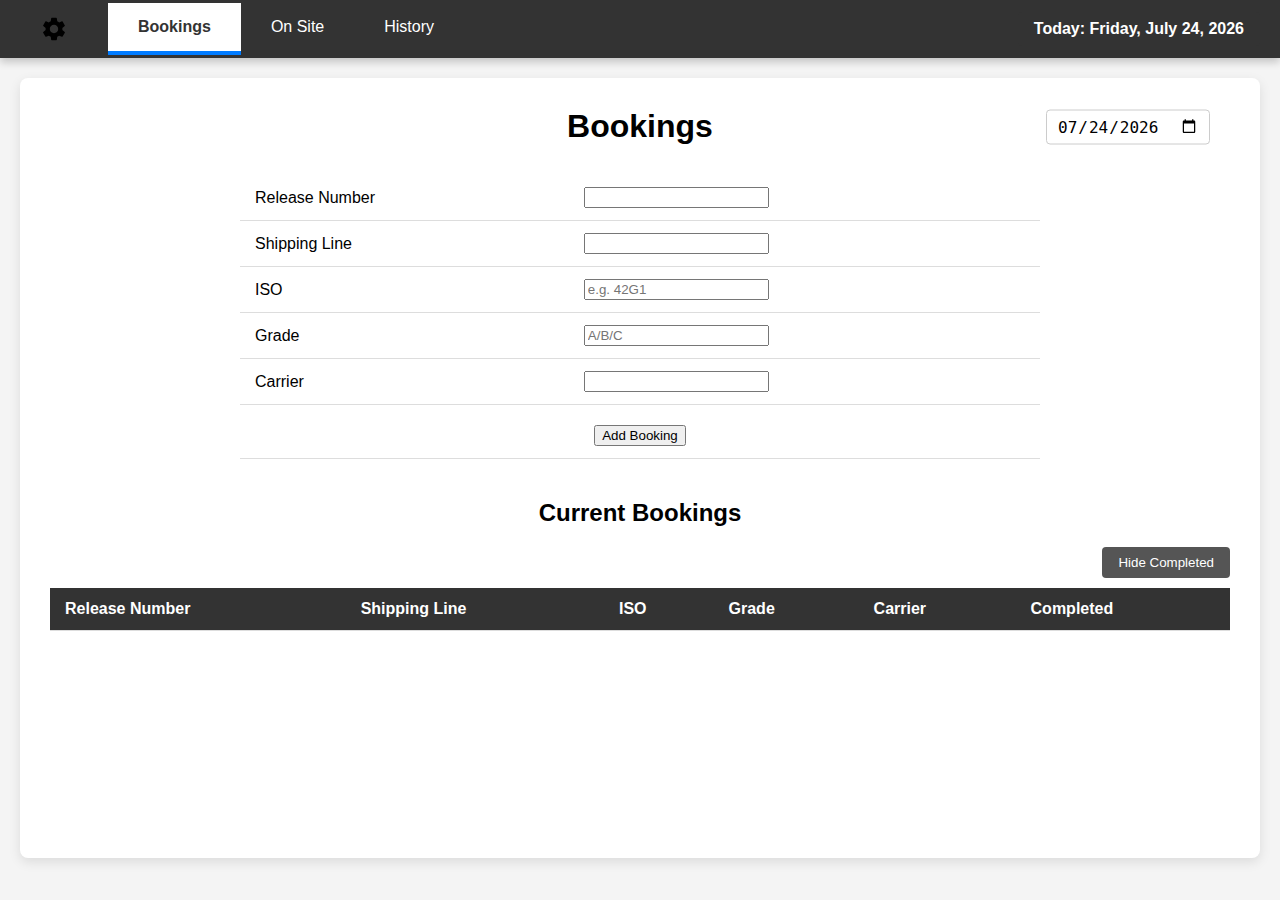
<file: index.html>
<!DOCTYPE html>
<html lang="en">
<head>
    <meta charset="UTF-8">
    <meta name="viewport" content="width=device-width, initial-scale=1.0">
    <title>Container Dashboard</title>
    <style>
        body { font-family: Arial, sans-serif; margin: 0; background: #f4f4f4; transition: background 0.3s, color 0.3s; }
        .tabs {
            background: #333;
            display: flex;
            align-items: center;
            padding: 0 20px;
            box-shadow: 0 4px 8px rgba(0,0,0,0.2);
            position: relative;
        }
        .settings-btn {
            background: none;
            border: none;
            cursor: pointer;
            padding: 15px 20px;
            margin-right: 20px;
            display: flex;
            align-items: center;
            color: inherit; /* Ensures gear inherits tab text color */
        }
        .settings-btn svg {
            width: 28px;
            height: 28px;
            fill: currentColor;
            transition: opacity 0.3s;
        }
        .settings-btn:hover svg {
            opacity: 0.8;
        }
        .tab {
            padding: 15px 30px;
            color: white;
            cursor: pointer;
            border-bottom: 4px solid transparent;
            transition: all 0.3s;
            user-select: none;
        }
        .tab:hover { background: rgba(255,255,255,0.1); }
        .tab.active {
            background: white;
            color: #333;
            border-bottom: 4px solid #007bff;
            font-weight: bold;
        }
        .content {
            padding: 30px;
            min-height: 80vh;
            background: white;
            margin: 20px;
            border-radius: 8px;
            box-shadow: 0 4px 12px rgba(0,0,0,0.1);
            display: none;
            transition: background 0.3s, color 0.3s;
        }
        .content.active { display: block; }
        h1 { 
            text-align: center; 
            margin-top: 0; 
            position: relative;
            margin-bottom: 30px;
        }
        table { 
            width: 100%; 
            border-collapse: collapse; 
            background: white;
            transition: background 0.3s;
        }
        th, td { padding: 12px 15px; text-align: left; border-bottom: 1px solid #ddd; transition: all 0.3s; }
        th { background: #333; color: white; }
        tr:hover { background: #f0f0f0; }

        .truck-group1 { background: #e6f7ff !important; }
        .truck-group2 { background: #e6ffe6 !important; }

        .date-label {
            margin-left: auto;
            background: #333;
            color: white;
            padding: 8px 16px;
            border-radius: 4px;
            font-weight: bold;
        }

        .settings-dropdown {
            display: none;
            position: absolute;
            left: 20px;
            top: 70px;
            background: white;
            border: 1px solid #ddd;
            border-radius: 8px;
            box-shadow: 0 8px 16px rgba(0,0,0,0.2);
            z-index: 1000;
            width: 220px;
        }
        .settings-dropdown.active { display: block; }
        .settings-item {
            padding: 14px 16px;
            cursor: pointer;
            border-bottom: 1px solid #eee;
            font-size: 15px;
        }
        .settings-item:hover { background: #f0f0f0; }
        .settings-item:last-child { border-bottom: none; }

        .tab-date {
            position: absolute;
            right: 20px;
            top: 50%;
            transform: translateY(-50%);
            font-size: 16px;
            padding: 6px 10px;
            border: 1px solid #ccc;
            border-radius: 4px;
            background: white;
        }

        /* Horizontal form for On Site */
        .add-container-form {
            display: grid;
            grid-template-columns: repeat(auto-fit, minmax(140px, 1fr));
            gap: 10px;
            margin-bottom: 30px;
            padding: 15px;
            background: #f9f9f9;
            border-radius: 8px;
            border: 1px solid #ddd;
        }
        .add-container-form label {
            font-weight: bold;
            font-size: 14px;
            margin-bottom: 4px;
            display: block;
        }
        .add-container-form input {
            width: 100%;
            padding: 8px;
            border: 1px solid #ccc;
            border-radius: 4px;
            box-sizing: border-box;
        }
        .add-container-form button {
            grid-column: span 2;
            padding: 10px;
            background: #28a745;
            color: white;
            border: none;
            border-radius: 4px;
            cursor: pointer;
            font-size: 16px;
        }
        @media (max-width: 900px) {
            .add-container-form button { grid-column: span 2; }
        }
        @media (max-width: 600px) {
            .add-container-form { grid-template-columns: 1fr; }
            .add-container-form button { grid-column: span 1; }
        }

        /* THEMES */
        body.dark {
            background: #121212;
            color: #e0e0e0;
        }
        body.dark .content, body.dark table { background: #1e1e1e; }
        body.dark th { background: #333; }
        body.dark td { border-color: #444; }
        body.dark tr:hover { background: #2a2a2a; }
        body.dark .tabs { background: #1e1e1e; }
        body.dark .tab { color: #e0e0e0; }
        body.dark .settings-dropdown { background: #1e1e1e; border-color: #444; color: #e0e0e0; }
        body.dark .settings-item:hover { background: #333; }
        body.dark .add-container-form { background: #2a2a2a; border-color: #444; }

        body.ocean {
            background: #e3f2fd;
        }
        body.ocean .content, body.ocean table { background: #ffffff; }
        body.ocean .tabs { background: #01579b; }
        body.ocean .tab.active { background: white; color: #01579b; }
        body.ocean th { background: #0288d1; }

        body.high-contrast {
            background: black;
            color: white;
        }
        body.high-contrast .content, body.high-contrast table { background: black; }
        body.high-contrast th { background: white; color: black; }
        body.high-contrast td { border-color: white; }
        body.high-contrast tr:hover { background: #333; }
        body.high-contrast .tab { color: yellow; }
        body.high-contrast .tab.active { background: yellow; color: black; }
        body.high-contrast .settings-btn { color: yellow; }

        body.blood {
            background: #1a0000;
            color: #ffcccc;
        }
        body.blood .tabs { background: #330000; }
        body.blood .tab { color: #ff9999; }
        body.blood .tab.active { background: #ff3333; color: white; border-bottom-color: #ff6666; }
        body.blood .content, body.blood table { background: #330000; }
        body.blood th { background: #990000; color: white; }
        body.blood td { border-color: #660000; }
        body.blood tr:hover { background: #660000; }
        body.blood .settings-dropdown { background: #330000; border-color: #990000; color: #ffcccc; }
        body.blood .settings-item:hover { background: #660000; }
        body.blood .date-label { background: #990000; }
        body.blood .add-container-form { background: #660000; border-color: #990000; }
    </style>
</head>
<body>
<div class="tabs">
    <button class="settings-btn" id="settingsBtn">
        <svg viewBox="0 0 24 24" xmlns="http://www.w3.org/2000/svg">
            <path d="M19.14 12.94c.04-.3.06-.61.06-.92 0-.31-.02-.62-.06-.92l2.03-1.58a.49.49 0 0 0 .12-.61l-1.92-3.32a.49.49 0 0 0-.59-.22l-2.39.96c-.5-.38-1.03-.7-1.62-.94l-.36-2.54a.49.49 0 0 0-.5-.42h-3.84a.49.49 0 0 0-.5.42l-.36 2.54c-.59.24-1.13.57-1.62.94l-2.39-.96a.49.49 0 0 0-.59.22l-1.92 3.32c-.12.22-.07.47.12.61l2.03 1.58c-.04.3-.06.61-.06.92 0 .31.02.62.06.92l-2.03 1.58a.49.49 0 0 0-.12.61l1.92 3.32c.12.22.37.29.59.22l2.39-.96c.5.38 1.03.7 1.62.94l.36 2.54c.05.24.24.42.5.42h3.84c.26 0 .45-.18.5-.42l.36-2.54c.59-.24 1.13-.56 1.62-.94l2.39.96c.22.07.47 0 .59-.22l1.92-3.32c.12-.22.07-.47-.12-.61l-2.03-1.58zM12 15.6c-1.98 0-3.6-1.62-3.6-3.6s1.62-3.6 3.6-3.6 3.6 1.62 3.6 3.6-1.62 3.6-3.6 3.6z"/>
        </svg>
    </button>
    <div class="tab active" data-tab="bookings">Bookings</div>
    <div class="tab" data-tab="onsite">On Site</div>
    <div class="tab" data-tab="history">History</div>
    <div class="date-label" id="dateLabel">Today: Loading...</div>

    <div class="settings-dropdown" id="settingsDropdown">
        <div class="settings-item" data-theme="light">☀️ Light Theme</div>
        <div class="settings-item" data-theme="dark">🌙 Dark Theme</div>
        <div class="settings-item" data-theme="ocean">🌊 Ocean Theme</div>
        <div class="settings-item" data-theme="high-contrast">🔲 High Contrast</div>
        <div class="settings-item" data-theme="blood">🩸 Blood Theme</div>
    </div>
</div>

<div id="bookings" class="content active">
    <h1>Bookings <input type="date" id="bookingsDate" class="tab-date"></h1>
   
    <form id="bookingForm">
        <table style="width:100%; max-width:800px; margin:20px auto;">
            <tr>
                <td><label>Release Number</label></td>
                <td><input type="text" id="booking-release" required></td>
            </tr>
            <tr>
                <td><label>Shipping Line</label></td>
                <td><input type="text" id="booking-shippingline" required></td>
            </tr>
            <tr>
                <td><label>ISO</label></td>
                <td><input type="text" id="booking-iso" required placeholder="e.g. 42G1"></td>
            </tr>
            <tr>
                <td><label>Grade</label></td>
                <td><input type="text" id="booking-grade" required placeholder="A/B/C"></td>
            </tr>
            <tr>
                <td><label>Carrier</label></td>
                <td><input type="text" id="booking-carrier" required></td>
            </tr>
            <tr>
                <td colspan="2" style="text-align:center; padding-top:20px;">
                    <button type="submit">Add Booking</button>
                </td>
            </tr>
        </table>
    </form>
    <h2 style="text-align:center; margin-top:40px;">Current Bookings</h2>
    <div style="text-align:right; margin-bottom:10px;">
        <button id="toggleCompleted" style="padding:8px 16px; background:#555; color:white; border:none; border-radius:4px; cursor:pointer;">
            Hide Completed
        </button>
    </div>
    <table id="bookingsTable">
        <thead>
            <tr>
                <th>Release Number</th>
                <th>Shipping Line</th>
                <th>ISO</th>
                <th>Grade</th>
                <th>Carrier</th>
                <th>Completed</th>
            </tr>
        </thead>
        <tbody id="bookingsBody"></tbody>
    </table>
</div>

<div id="onsite" class="content">
    <h1>On Site Containers</h1>
   
    <form id="onsiteForm" class="add-container-form">
        <div>
            <label>Release Number</label>
            <input type="text" id="modal-release" required>
        </div>
        <div>
            <label>Shipping Line</label>
            <input type="text" id="modal-shippingline" required>
        </div>
        <div>
            <label>ISO</label>
            <input type="text" id="modal-iso" required>
        </div>
        <div>
            <label>Grade</label>
            <input type="text" id="modal-grade" required>
        </div>
        <div>
            <label>Carrier</label>
            <input type="text" id="modal-carrier" required>
        </div>
        <div>
            <label>Rego</label>
            <input type="text" id="modal-rego" required>
        </div>
        <div>
            <label>Door Direction</label>
            <input type="text" id="modal-doorDirection" required>
        </div>
        <div></div> <!-- spacer -->
        <button type="submit">Add to On Site</button>
    </form>

    <table id="onsiteTable">
        <thead>
            <tr>
                <th>Release Number</th>
                <th>Shipping Line</th>
                <th>ISO</th>
                <th>Grade</th>
                <th>Carrier</th>
                <th>Rego</th>
                <th>Door Direction</th>
                <th>Container Number</th>
                <th>Actions</th>
            </tr>
        </thead>
        <tbody id="onsiteBody"></tbody>
    </table>
</div>

<div id="history" class="content">
    <h1>History <input type="date" id="historyDate" class="tab-date"></h1>
    <table id="historyTable">
        <thead>
            <tr>
                <th>Release Number</th>
                <th>Shipping Line</th>
                <th>ISO</th>
                <th>Grade</th>
                <th>Carrier</th>
                <th>Rego</th>
                <th>Door Direction</th>
                <th>Container Number</th>
                <th>Completed At</th>
            </tr>
        </thead>
        <tbody id="historyBody"></tbody>
    </table>
</div>

<script>
// Theme system
const savedTheme = localStorage.getItem('theme') || 'light';
document.body.classList.add(savedTheme);

document.getElementById('settingsBtn').addEventListener('click', (e) => {
    e.stopPropagation();
    document.getElementById('settingsDropdown').classList.toggle('active');
});

document.addEventListener('click', () => {
    document.getElementById('settingsDropdown').classList.remove('active');
});

document.querySelectorAll('.settings-item').forEach(item => {
    item.addEventListener('click', () => {
        const theme = item.dataset.theme;
        document.body.className = '';
        document.body.classList.add(theme);
        localStorage.setItem('theme', theme);
        document.getElementById('settingsDropdown').classList.remove('active');
    });
});

// App data and logic
let bookings = JSON.parse(localStorage.getItem('bookings') || '[]');
let onsite = JSON.parse(localStorage.getItem('onsite') || '[]');
let history = JSON.parse(localStorage.getItem('history') || '[]');
let hideCompleted = false;

const today = new Date().toISOString().split('T')[0]; // YYYY-MM-DD format
const todayFull = new Date().toLocaleDateString('en-US', { weekday: 'long', year: 'numeric', month: 'long', day: 'numeric' });
// Update banner with real today
document.getElementById('dateLabel').textContent = `Today: ${todayFull}`;

// Set date pickers to today (only once!)
document.getElementById('bookingsDate').value = today;
document.getElementById('historyDate').value = today;

// Initial variables for current view
let bookingsDate = today;
let historyDate = today;

// Tab switching
document.querySelectorAll('.tab').forEach(tab => {
    tab.addEventListener('click', () => {
        document.querySelectorAll('.tab').forEach(t => t.classList.remove('active'));
        document.querySelectorAll('.content').forEach(c => c.classList.remove('active'));
        tab.classList.add('active');
        document.getElementById(tab.dataset.tab).classList.add('active');

        if (tab.dataset.tab === 'bookings') {
            bookingsDate = today;
            document.getElementById('bookingsDate').value = today;
            renderBookings();
        }
        if (tab.dataset.tab === 'history') {
            historyDate = today;
            document.getElementById('historyDate').value = today;
            renderHistory();
        }
        if (tab.dataset.tab === 'onsite') {
            renderOnsite();
        }
    });
});

document.getElementById('bookingsDate').addEventListener('change', (e) => {
    bookingsDate = e.target.value;
    renderBookings();
});

document.getElementById('historyDate').addEventListener('change', (e) => {
    historyDate = e.target.value;
    renderHistory();
});

// BOOKINGS
function renderBookings() {
    const tbody = document.getElementById('bookingsBody');
    tbody.innerHTML = '';
    bookings
        .filter(b => b.date === bookingsDate)
        .sort((a, b) => a.carrier.toUpperCase().localeCompare(b.carrier.toUpperCase()))
        .forEach(booking => {
            if (hideCompleted && booking.completed) return;
            const tr = document.createElement('tr');
            tr.innerHTML = `
                <td>${booking.release}</td>
                <td>${booking.shippingline}</td>
                <td>${booking.iso}</td>
                <td>${booking.grade}</td>
                <td>${booking.carrier}</td>
                <td style="text-align:center;">
                    <input type="checkbox" ${booking.completed ? 'checked' : ''} disabled>
                </td>
            `;
            tbody.appendChild(tr);
        });
}

document.getElementById('toggleCompleted').addEventListener('click', (e) => {
    hideCompleted = !hideCompleted;
    e.target.textContent = hideCompleted ? 'Show Completed' : 'Hide Completed';
    e.target.style.background = hideCompleted ? '#dc3545' : '#555';
    renderBookings();
});

document.getElementById('bookingForm').addEventListener('submit', (e) => {
    e.preventDefault();
    const newBooking = {
        date: bookingsDate,
        release: document.getElementById('booking-release').value.trim().toUpperCase(),
        shippingline: document.getElementById('booking-shippingline').value.trim().toUpperCase(),
        iso: document.getElementById('booking-iso').value.trim().toUpperCase(),
        grade: document.getElementById('booking-grade').value.trim().toUpperCase(),
        carrier: document.getElementById('booking-carrier').value.trim().toUpperCase(),
        completed: false
    };
    bookings.push(newBooking);
    localStorage.setItem('bookings', JSON.stringify(bookings));
    e.target.reset();
    renderBookings();
});

renderBookings();

// ON SITE
function renderOnsite() {
    const tbody = document.getElementById('onsiteBody');
    tbody.innerHTML = '';
    
    const regoCount = {};
    onsite.forEach(entry => regoCount[entry.rego] = (regoCount[entry.rego] || 0) + 1);

    let currentRego = null;
    let groupColor = 1;

    onsite.forEach((entry, index) => {
        if (entry.rego !== currentRego) {
            currentRego = entry.rego;
            if (regoCount[entry.rego] > 1) groupColor = 3 - groupColor;
        }

        const tr = document.createElement('tr');
        if (regoCount[entry.rego] > 1) tr.classList.add(`truck-group${groupColor}`);

        tr.innerHTML = `
            <td>${entry.release}</td>
            <td>${entry.shippingline}</td>
            <td>${entry.iso}</td>
            <td>${entry.grade}</td>
            <td>${entry.carrier}</td>
            <td>${entry.rego}</td>
            <td>${entry.doorDirection}</td>
            <td><input type="text" value="${entry.containerNumber || ''}" data-index="${index}" class="containerInput" style="width:100%;padding:5px;"></td>
            <td><button class="completeBtn" data-index="${index}" style="background:${entry.containerNumber ? '#dc3545' : '#ccc'};color:white;border:none;padding:5px 10px;border-radius:4px;" ${entry.containerNumber ? '' : 'disabled'}>Complete</button></td>
        `;
        tbody.appendChild(tr);
    });

    document.querySelectorAll('.containerInput').forEach(input => {
        input.addEventListener('input', (e) => {
            const idx = e.target.dataset.index;
            onsite[idx].containerNumber = e.target.value.trim();
            localStorage.setItem('onsite', JSON.stringify(onsite));
            const btn = e.target.closest('tr').querySelector('.completeBtn');
            btn.disabled = !onsite[idx].containerNumber;
            btn.style.background = onsite[idx].containerNumber ? '#dc3545' : '#ccc';
        });
    });

    document.querySelectorAll('.completeBtn').forEach(btn => {
        btn.addEventListener('click', () => {
            const idx = parseInt(btn.dataset.index);
            const completed = { 
                ...onsite[idx], 
                completedAt: new Date().toLocaleString(),
                completedDate: today
            };
            history.push(completed);
            localStorage.setItem('history', JSON.stringify(history));
            onsite.splice(idx, 1);
            localStorage.setItem('onsite', JSON.stringify(onsite));
            renderOnsite();
            if (document.getElementById('history').classList.contains('active')) renderHistory();
        });
    });
}

// Auto-fill from today's bookings (case-insensitive)
document.getElementById('modal-release').addEventListener('blur', () => {
    const rel = document.getElementById('modal-release').value.trim().toUpperCase();
    const match = bookings.find(b => b.release.toUpperCase() === rel && b.date === today && !b.completed);
    if (match) {
        document.getElementById('modal-shippingline').value = match.shippingline;
        document.getElementById('modal-iso').value = match.iso;
        document.getElementById('modal-grade').value = match.grade;
        document.getElementById('modal-carrier').value = match.carrier;
        match.completed = true;
        localStorage.setItem('bookings', JSON.stringify(bookings));
        if (document.getElementById('bookings').classList.contains('active')) renderBookings();
    }
});

// On Site form submit
document.getElementById('onsiteForm').addEventListener('submit', (e) => {
    e.preventDefault();
    const newEntry = {
        release: document.getElementById('modal-release').value.trim().toUpperCase(),
        shippingline: document.getElementById('modal-shippingline').value.trim().toUpperCase(),
        iso: document.getElementById('modal-iso').value.trim().toUpperCase(),
        grade: document.getElementById('modal-grade').value.trim().toUpperCase(),
        carrier: document.getElementById('modal-carrier').value.trim().toUpperCase(),
        rego: document.getElementById('modal-rego').value.trim().toUpperCase(),
        doorDirection: document.getElementById('modal-doorDirection').value.trim().toUpperCase(),
        containerNumber: ''
    };
    onsite.push(newEntry);
    localStorage.setItem('onsite', JSON.stringify(onsite));
    e.target.reset();
    renderOnsite();
    if (document.getElementById('bookings').classList.contains('active')) renderBookings();
});

renderOnsite();

// HISTORY
function renderHistory() {
    const tbody = document.getElementById('historyBody');
    tbody.innerHTML = '';
    history
        .filter(h => h.completedDate === historyDate)
        .forEach(entry => {
            const tr = document.createElement('tr');
            tr.innerHTML = `
                <td>${entry.release}</td>
                <td>${entry.shippingline}</td>
                <td>${entry.iso}</td>
                <td>${entry.grade}</td>
                <td>${entry.carrier}</td>
                <td>${entry.rego}</td>
                <td>${entry.doorDirection}</td>
                <td>${entry.containerNumber || ''}</td>
                <td>${entry.completedAt || ''}</td>
            `;
            tbody.appendChild(tr);
        });
}

renderHistory(); // initial if needed
</script>
</body>
</html>
</file>
